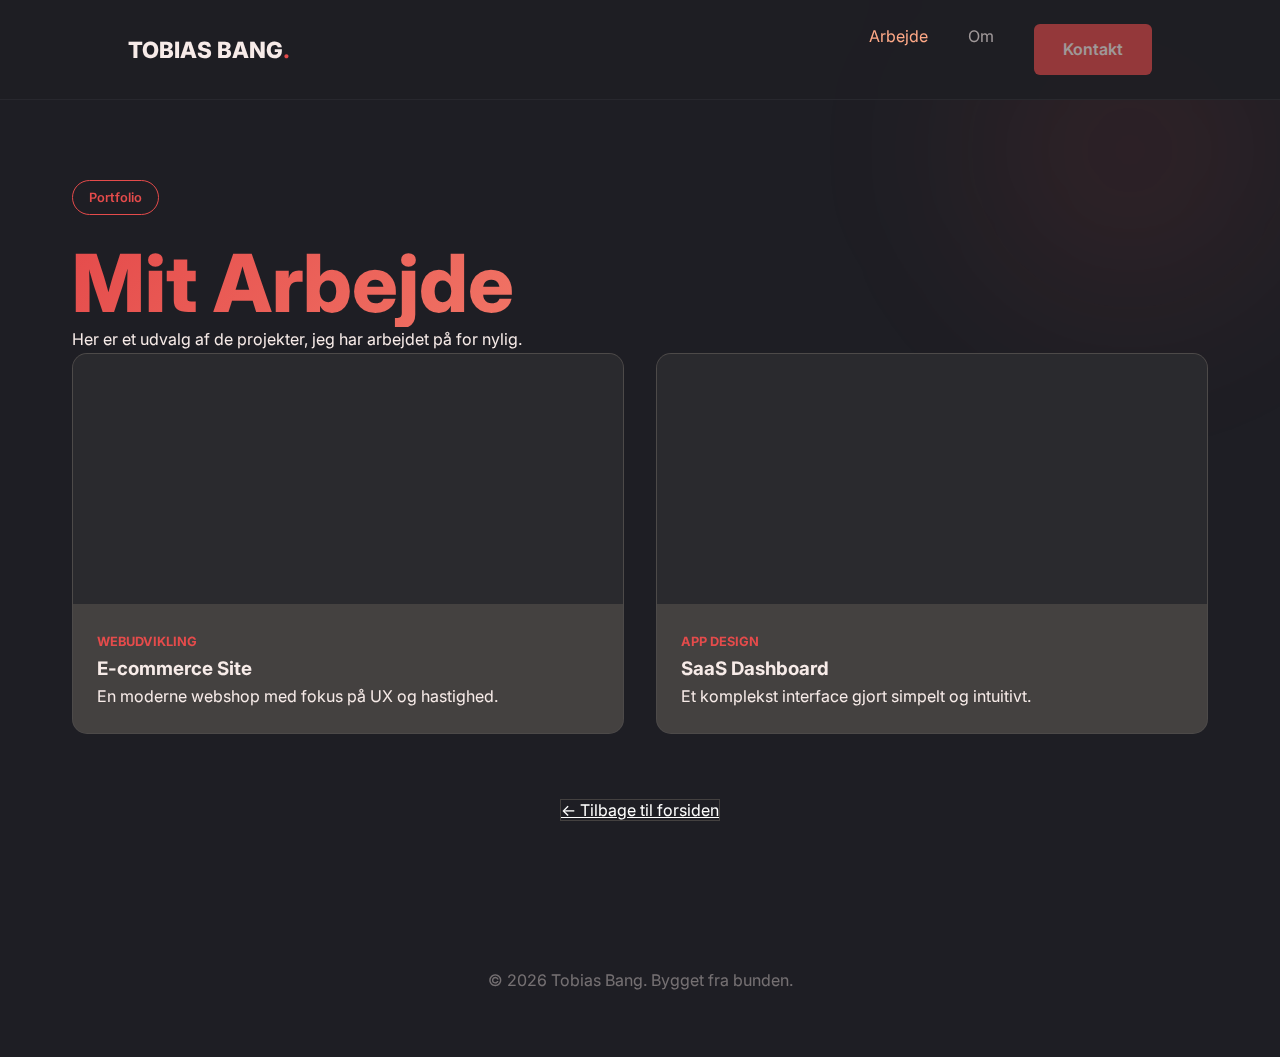
<file: arbejde.html>
<!DOCTYPE html>
<html lang="da">
<head>
    <meta charset="UTF-8">
    <meta name="viewport" content="width=device-width, initial-scale=1.0">
    <title>Arbejde | Tobias Bang</title>
    <link href="https://fonts.googleapis.com/css2?family=Inter:wght@300;400;600;800&display=swap" rel="stylesheet">
    <link rel="stylesheet" href="style.css">
</head>
<body>

    <div class="blob-bg"></div>

    <nav class="navbar">
        <div class="logo"><a href="index.html" style="text-decoration: none; color: inherit;">TOBIAS BANG<span>.</span></a></div>
        <ul class="nav-links">
            <li><a href="arbejde.html" class="active">Arbejde</a></li>
            <li><a href="index.html#om">Om</a></li>
            <li><a href="mailto:din@email.dk" class="nav-btn">Kontakt</a></li>
        </ul>
    </nav>

    <main class="container">
        <header class="page-header reveal">
            <span class="badge">Portfolio</span>
            <h1 class="gradient-text">Mit Arbejde</h1>
            <p>Her er et udvalg af de projekter, jeg har arbejdet på for nylig.</p>
        </header>

        <div class="project-grid">
            <div class="project-card reveal">
                <div class="card-image"></div>
                <div class="card-info">
                    <span>Webudvikling</span>
                    <h3>E-commerce Site</h3>
                    <p>En moderne webshop med fokus på UX og hastighed.</p>
                </div>
            </div>
            
            <div class="project-card reveal">
                <div class="card-image"></div>
                <div class="card-info">
                    <span>App Design</span>
                    <h3>SaaS Dashboard</h3>
                    <p>Et komplekst interface gjort simpelt og intuitivt.</p>
                </div>
            </div>

            </div>
        
        <div style="margin-top: 4rem; text-align: center;">
            <a href="index.html" class="btn-secondary">← Tilbage til forsiden</a>
        </div>
    </main>

    <footer>
        <p>&copy; 2026 Tobias Bang. Bygget fra bunden.</p>
    </footer>

    <script src="script.js"></script>
</body>
</html>
</file>
<file: style.css>
/* 1. VARIABLER & PALETTE */
:root {
    --strawberry: #E54B4B;
    --tangerine: #FFA987;
    --seashell: #F7EBE8;
    --graphite: #444140;
    --shadow-grey: #1E1E24;
}

/* 2. GRUNDLÆGGENDE SETUP */
* {
    margin: 0;
    padding: 0;
    box-sizing: border-box;
    font-family: 'Inter', sans-serif;
}

html {
    scroll-behavior: smooth;
}

body {
    background-color: var(--shadow-grey);
    color: var(--seashell);
    line-height: 1.6;
    overflow-x: hidden;
}

/* 3. NAVIGATION */
.navbar {
    display: flex;
    justify-content: space-between;
    align-items: center;
    padding: 1.5rem 10%;
    position: sticky;
    top: 0;
    background: rgba(30, 30, 36, 0.9);
    backdrop-filter: blur(15px);
    z-index: 1000;
    border-bottom: 1px solid rgba(255, 255, 255, 0.05);
}

.logo a {
    text-decoration: none;
    color: var(--seashell);
    font-weight: 800;
    font-size: 1.4rem;
}

.logo span { color: var(--strawberry); }

.nav-links {
    display: flex;
    list-style: none;
    gap: 2.5rem;
}

.nav-links a {
    text-decoration: none;
    color: var(--seashell);
    opacity: 0.6;
    transition: 0.3s;
}

.nav-links a.active, .nav-links a:hover {
    opacity: 1;
    color: var(--tangerine);
}

/* 4. HERO SEKTION */
.hero {
    height: 80vh;
    display: flex;
    align-items: center;
    padding: 0 10%;
}

.hero-content {
    max-width: 800px;
}

.badge {
    border: 1px solid var(--strawberry);
    color: var(--strawberry);
    padding: 0.4rem 1rem;
    border-radius: 30px;
    font-size: 0.8rem;
    font-weight: 600;
    margin-bottom: 1.5rem;
    display: inline-block;
}

.gradient-text {
    background: linear-gradient(135deg, var(--strawberry), var(--tangerine));
    background-clip: text; /* Standard egenskab tilføjet */
    -webkit-background-clip: text;
    -webkit-text-fill-color: transparent;
    font-size: clamp(3rem, 8vw, 5rem);
    font-weight: 800;
    line-height: 1.1;
}

.hero p {
    font-size: 1.2rem;
    margin: 1.5rem 0 2.5rem;
    opacity: 0.8;
}

/* 5. KNAPPER */
.hero-btns {
    display: flex;
    gap: 1rem;
}

button, .nav-btn {
    border: none;
    cursor: pointer;
    padding: 0.8rem 1.8rem;
    border-radius: 6px;
    font-weight: 600;
    font-size: 1rem;
    transition: 0.3s;
    text-decoration: none;
    display: inline-block;
}

.btn-primary, .nav-btn {
    background: var(--strawberry);
    color: white;
}

.btn-secondary {
    background: transparent;
    border: 1px solid var(--graphite);
    color: white;
}

button:hover {
    transform: translateY(-3px);
    filter: brightness(1.1);
}

/* 6. VÆRKTØJSKASSEN (SKILLS) */
.skills-grid {
    display: flex;
    flex-wrap: wrap;
    gap: 1rem;
    margin-top: 2rem;
}

.skill-item {
    background: var(--graphite);
    padding: 0.8rem 1.5rem;
    border-radius: 50px;
    border: 1px solid rgba(255, 255, 255, 0.1);
    font-weight: 600;
    transition: 0.3s;
}

.skill-item:hover {
    border-color: var(--strawberry);
    transform: scale(1.05);
}

/* 7. PROJEKT GRID */
.container {
    max-width: 1200px;
    margin: 5rem auto;
    padding: 0 2rem;
}

.project-grid {
    display: grid;
    grid-template-columns: repeat(auto-fit, minmax(320px, 1fr));
    gap: 2rem;
}

.project-card {
    background: var(--graphite);
    border-radius: 15px;
    overflow: hidden;
    transition: 0.3s;
    border: 1px solid rgba(255, 255, 255, 0.05);
}

.project-card:hover {
    transform: translateY(-10px);
    border-color: var(--strawberry);
}

/* HER BRUGER VI DIN NYE MAPPE: billeder/ */
.card-image, .card-video {
    height: 250px;
    background-size: cover;
    background-position: center;
    background-color: #2a2a2e;
}

.card-video video {
    width: 100%;
    height: 100%;
    object-fit: cover;
}

.card-info {
    padding: 1.5rem;
}

.card-info span {
    color: var(--strawberry);
    font-size: 0.8rem;
    font-weight: 700;
    text-transform: uppercase;
}

/* 8. SPA LOGIK & ANIMATION */
.page {
    display: none;
    animation: fadeIn 0.4s ease-out;
}

.page.active {
    display: block;
}

@keyframes fadeIn {
    from { opacity: 0; transform: translateY(10px); }
    to { opacity: 1; transform: translateY(0); }
}

.reveal {
    opacity: 0;
    transform: translateY(30px);
    transition: 0.8s ease-out;
}

.reveal.active {
    opacity: 1;
    transform: translateY(0);
}

.blob-bg {
    position: fixed;
    top: -100px;
    right: -100px;
    width: 500px;
    height: 500px;
    background: radial-gradient(circle, rgba(229, 75, 75, 0.1) 0%, transparent 70%);
    z-index: -1;
    filter: blur(60px);
}

footer {
    text-align: center;
    padding: 4rem;
    opacity: 0.4;
}
</file>
